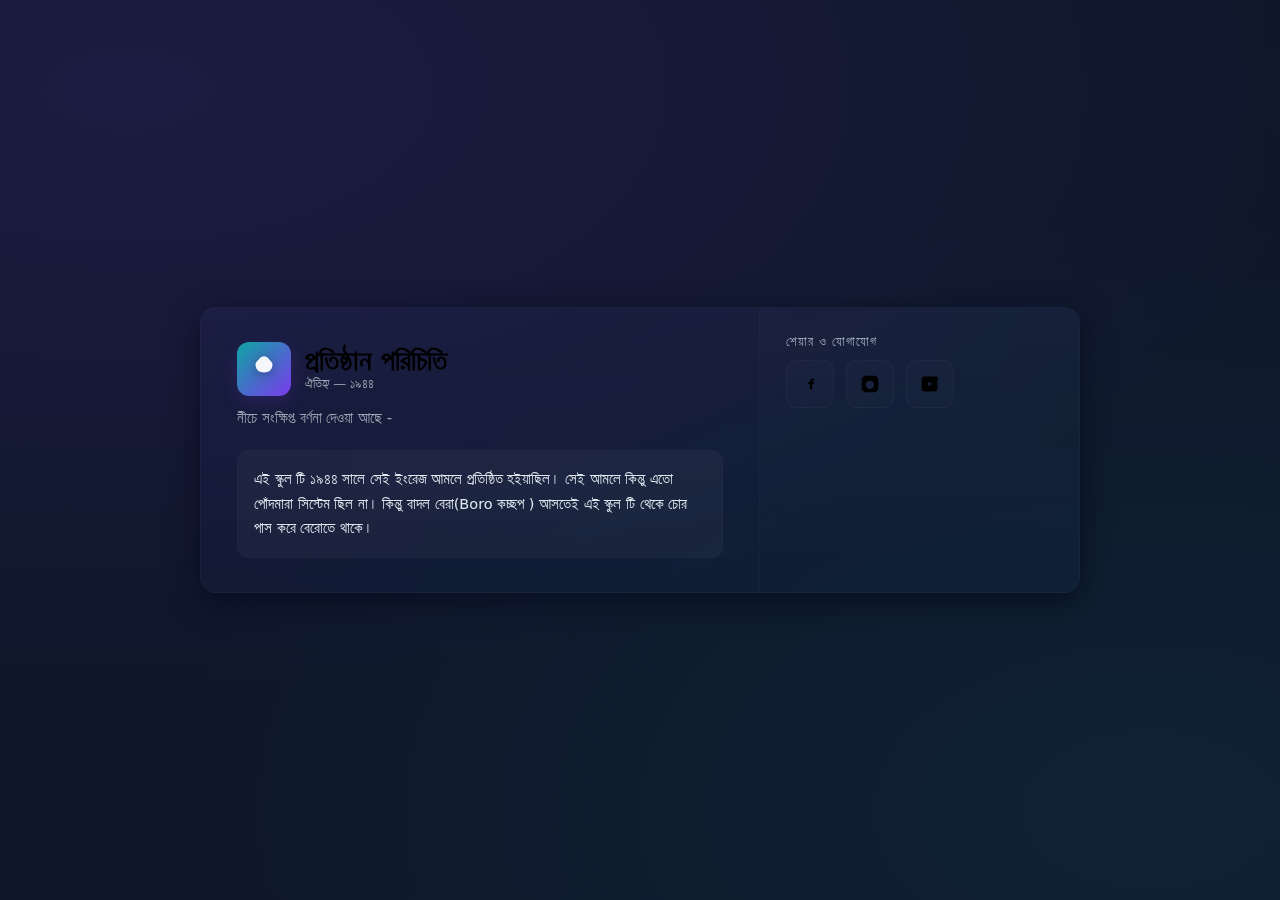
<file: about.html>
<!doctype html>
<html lang="bn">
<head>
  <meta charset="utf-8" />
  <meta name="viewport" content="width=device-width, initial-scale=1" />
  <title>স্কুল — পরিচিতি কার্ড</title>
  <style>
    /* ====== Simple, modern, print-friendly single-file CSS ====== */
    :root{
      --bg:#0f172a; /* deep navy */
      --card:#0b1220;
      --accent1:#0ea5a4; /* teal */
      --accent2:#7c3aed; /* purple */
      --muted:#9aa4b2;
      --glass: rgba(255,255,255,0.04);
      --radius:16px;
      color-scheme: dark light;
    }
    /* reset-ish */
    *{box-sizing:border-box}
    html,body{height:100%}
    body{
      margin:0;
      font-family: ui-sans-serif, system-ui, -apple-system, "Segoe UI", Roboto, "Noto Sans", "Helvetica Neue", Arial;
      background: radial-gradient(1200px 600px at 10% 10%, rgba(124,58,237,0.12), transparent),
                  radial-gradient(1000px 600px at 90% 90%, rgba(14,165,164,0.08), transparent),
                  var(--bg);
      -webkit-font-smoothing:antialiased;
      -moz-osx-font-smoothing:grayscale;
      padding:48px 20px;
      display:flex;
      align-items:center;
      justify-content:center;
      gap:20px;
    }

    .card{
      width:100%;
      max-width:880px;
      background: linear-gradient(180deg, rgba(255,255,255,0.02), rgba(255,255,255,0.01));
      border-radius:var(--radius);
      box-shadow: 0 8px 30px rgba(2,6,23,0.6);
      border:1px solid rgba(255,255,255,0.03);
      overflow:hidden;
      display:grid;
      grid-template-columns: 1fr 320px;
      backdrop-filter: blur(6px) saturate(120%);
    }

    /* left content */
    .card-main{
      padding:34px 36px;
    }
    h1{
      margin:0 0 10px 0;
      font-size:clamp(20px, 3.4vw, 28px);
      line-height:1.05;
      letter-spacing:0.2px;
      color: linear-gradient(90deg,var(--accent1),var(--accent2));
      position:relative;
      display:flex;
      align-items:center;
      gap:12px;
    }
    .school-badge{
      display:inline-grid;
      place-items:center;
      width:54px;height:54px;
      border-radius:12px;
      background: linear-gradient(135deg,var(--accent1),var(--accent2));
      box-shadow: 0 6px 18px rgba(124,58,237,0.18);
      flex-shrink:0;
    }
    .school-badge svg{width:34px;height:34px;filter:drop-shadow(0 2px 6px rgba(0,0,0,0.35));}

    p.lead{
      margin:10px 0 20px 0;
      color:var(--muted);
      font-size:15px;
      line-height:1.6;
    }

    .history{
      background:var(--glass);
      border-radius:12px;
      padding:16px;
      color:#dfe7ef;
      font-size:14.5px;
      line-height:1.7;
      border:1px solid rgba(255,255,255,0.02);
    }

    /* right column */
    .card-side{
      padding:26px;
      border-left:1px solid rgba(255,255,255,0.02);
      display:flex;
      flex-direction:column;
      gap:18px;
      background: linear-gradient(180deg, rgba(255,255,255,0.01), transparent);
    }
    .meta-title{font-size:13px;color:var(--muted);text-transform:uppercase;letter-spacing:1px}

    .socials{
      display:flex;gap:12px;
    }
    .socials a{
      display:inline-grid;place-items:center;
      width:48px;height:48px;border-radius:10px;
      background:linear-gradient(180deg, rgba(255,255,255,0.02), rgba(255,255,255,0.01));
      text-decoration:none; color:inherit;
      border:1px solid rgba(255,255,255,0.03);
      transition:transform .18s ease, box-shadow .18s ease;
    }
    .socials a:hover{transform:translateY(-4px);box-shadow:0 8px 28px rgba(2,6,23,0.55)}
    .socials svg{width:20px;height:20px;display:block}

    .cta{
      margin-top:auto;
    }
    .btn{
      display:inline-flex;align-items:center;gap:10px;
      padding:12px 14px;border-radius:12px;
      text-decoration:none;color:white;font-weight:600;
      background: linear-gradient(90deg,var(--accent1),var(--accent2));
      box-shadow: 0 8px 20px rgba(124,58,237,0.18);
    }

    .foot{
      font-size:12px;color:var(--muted);opacity:0.95
    }

    /* Responsive */
    @media (max-width:820px){
      .card{grid-template-columns:1fr;}
      .card-side{border-left:none;border-top:1px solid rgba(255,255,255,0.02)}
    }

    /* Print friendly */
    @media print{
      body{background:white;color:black}
      .card{box-shadow:none;border:1px solid #ddd}
      .btn, .socials a{display:none}
    }
  </style>
</head>
<body>
  <article class="card" role="article" aria-label="School introduction card">
    <section class="card-main">
      <div style="display:flex;align-items:center;gap:14px;margin-bottom:8px">
        <div class="school-badge" aria-hidden="true">
          <!-- little turtle-like logo (abstract) -->
          <svg viewBox="0 0 24 24" fill="none" xmlns="http://www.w3.org/2000/svg">
            <path d="M12 3c-1 0-2 .5-2.8 1.3C7.9 6 6 7 6 9s1 4 3 5c0 0 1.2.5 3 .5s3-.5 3-.5c2-1 3-3 3-5s-1.9-3-3.2-4.7C14 3.5 13 3 12 3z" fill="#fff" opacity="0.95"/>
          </svg>
        </div>
        <div>
          <h1 style="margin:0;">প্রতিষ্ঠান পরিচিতি</h1>
          <div style="font-size:13px;color:var(--muted);">ঐতিহ্য — ১৯৪৪</div>
        </div>
      </div>

      <p class="lead">নীচে সংক্ষিপ্ত বর্ণনা দেওয়া আছে - </p>

      <div class="history">
        এই স্কুল টি ১৯৪৪ সালে সেই ইংরেজ আমলে প্রতিষ্ঠিত হইয়াছিল। সেই আমলে কিন্তু এতো পোঁদমারা সিস্টেম ছিল না।  কিন্তু বাদল বেরা(Boro কচ্ছপ ) আসতেই এই স্কুল টি থেকে চোর পাস করে বেরোতে থাকে।
      </div>

    </section>

    <aside class="card-side" aria-label="Actions and links">
      <div>
        <div class="meta-title">শেয়ার ও যোগাযোগ</div>
        <div style="height:10px"></div>
        <div class="socials" role="navigation" aria-label="social links">
          <a href="https://www.facebook.com/" target="_blank" rel="noopener noreferrer" title="Facebook">
            <!-- Facebook SVG -->
            <svg viewBox="0 0 24 24" fill="none" xmlns="http://www.w3.org/2000/svg"><path d="M15.12 8.5h1.86V5.37h-1.86c-1.84 0-3.12.99-3.12 2.97v1.16H9.5v2.4h2.36v6.5h2.84v-6.5h2.02l.32-2.4h-2.34V9.05c0-.66.17-.86.84-.86z" fill="currentColor"/></svg>
          </a>
          <a href="https://www.instagram.com/" target="_blank" rel="noopener noreferrer" title="Instagram">
            <!-- Instagram SVG -->
            <svg viewBox="0 0 24 24" fill="none" xmlns="http://www.w3.org/2000/svg"><path d="M7 2h10a5 5 0 015 5v10a5 5 0 01-5 5H7a5 5 0 01-5-5V7a5 5 0 015-5zm5 6.1A4.9 4.9 0 1016.9 13 4.9 4.9 0 0012 8.1zM18 6.2a1.2 1.2 0 11-1.2-1.2A1.2 1.2 0 0118 6.2z" fill="currentColor"/></svg>
          </a>
          <a href="https://www.youtube.com/" target="_blank" rel="noopener noreferrer" title="YouTube">
            <!-- YouTube SVG -->
            <svg viewBox="0 0 24 24" fill="none" xmlns="http://www.w3.org/2000/svg"><path d="M22 6.5s-.2-1.6-.8-2.3c-.7-.9-1.5-1-1.9-1.1C16.6 3 12 3 12 3s-4.6 0-7.4.1c-.4 0-1.2.1-1.9 1.1C2.2 4.9 2 6.5 2 6.5S2 8.5 2 10.5v3c0 2 0 4 0 4s.2 1.6.8 2.3c.7.9 1.6 1 2 1.1 1.6.1 6 .1 6 .1s4.6 0 7.4-.1c.4 0 1.2-.1 1.9-1.1.6-.7.8-2.3.8-2.3s0-2 0-4v-3c0-2 0-4 0-4zM10 15V9l5 3-5 3z" fill="currentColor"/></svg>
          </a>
        </div>
      </div>

  
    </aside>
  </article>
</body>
</html>
</file>
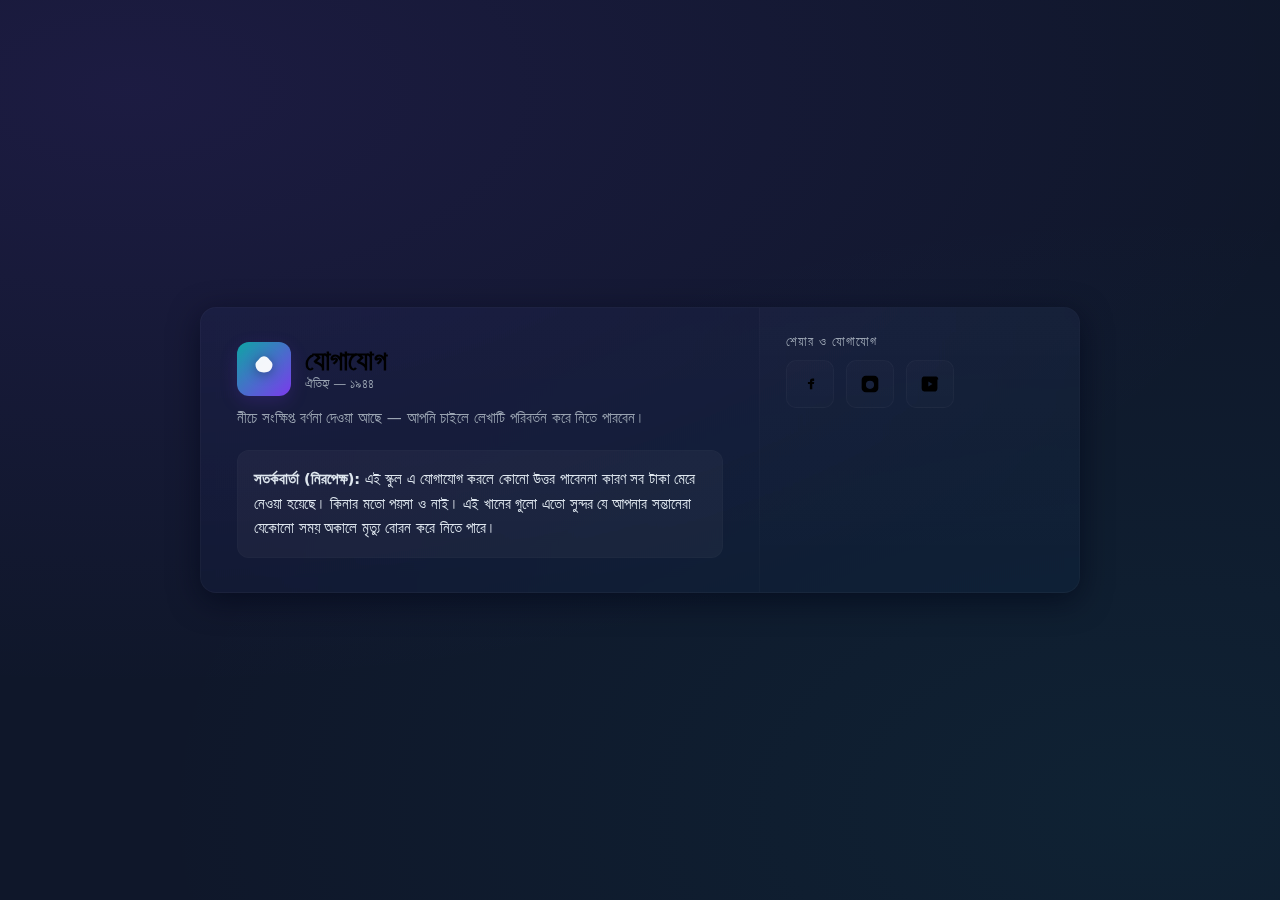
<file: contact.html>
<!doctype html>
<html lang="bn">
<head>
  <meta charset="utf-8" />
  <meta name="viewport" content="width=device-width, initial-scale=1" />
  <title>স্কুল — পরিচিতি কার্ড</title>
  <style>
    /* ====== Simple, modern, print-friendly single-file CSS ====== */
    :root{
      --bg:#0f172a; /* deep navy */
      --card:#0b1220;
      --accent1:#0ea5a4; /* teal */
      --accent2:#7c3aed; /* purple */
      --muted:#9aa4b2;
      --glass: rgba(255,255,255,0.04);
      --radius:16px;
      color-scheme: dark light;
    }
    /* reset-ish */
    *{box-sizing:border-box}
    html,body{height:100%}
    body{
      margin:0;
      font-family: ui-sans-serif, system-ui, -apple-system, "Segoe UI", Roboto, "Noto Sans", "Helvetica Neue", Arial;
      background: radial-gradient(1200px 600px at 10% 10%, rgba(124,58,237,0.12), transparent),
                  radial-gradient(1000px 600px at 90% 90%, rgba(14,165,164,0.08), transparent),
                  var(--bg);
      -webkit-font-smoothing:antialiased;
      -moz-osx-font-smoothing:grayscale;
      padding:48px 20px;
      display:flex;
      align-items:center;
      justify-content:center;
      gap:20px;
    }

    .card{
      width:100%;
      max-width:880px;
      background: linear-gradient(180deg, rgba(255,255,255,0.02), rgba(255,255,255,0.01));
      border-radius:var(--radius);
      box-shadow: 0 8px 30px rgba(2,6,23,0.6);
      border:1px solid rgba(255,255,255,0.03);
      overflow:hidden;
      display:grid;
      grid-template-columns: 1fr 320px;
      backdrop-filter: blur(6px) saturate(120%);
    }

    /* left content */
    .card-main{
      padding:34px 36px;
    }
    h1{
      margin:0 0 10px 0;
      font-size:clamp(20px, 3.4vw, 28px);
      line-height:1.05;
      letter-spacing:0.2px;
      color: linear-gradient(90deg,var(--accent1),var(--accent2));
      position:relative;
      display:flex;
      align-items:center;
      gap:12px;
    }
    .school-badge{
      display:inline-grid;
      place-items:center;
      width:54px;height:54px;
      border-radius:12px;
      background: linear-gradient(135deg,var(--accent1),var(--accent2));
      box-shadow: 0 6px 18px rgba(124,58,237,0.18);
      flex-shrink:0;
    }
    .school-badge svg{width:34px;height:34px;filter:drop-shadow(0 2px 6px rgba(0,0,0,0.35));}

    p.lead{
      margin:10px 0 20px 0;
      color:var(--muted);
      font-size:15px;
      line-height:1.6;
    }

    .history{
      background:var(--glass);
      border-radius:12px;
      padding:16px;
      color:#dfe7ef;
      font-size:14.5px;
      line-height:1.7;
      border:1px solid rgba(255,255,255,0.02);
    }

    /* right column */
    .card-side{
      padding:26px;
      border-left:1px solid rgba(255,255,255,0.02);
      display:flex;
      flex-direction:column;
      gap:18px;
      background: linear-gradient(180deg, rgba(255,255,255,0.01), transparent);
    }
    .meta-title{font-size:13px;color:var(--muted);text-transform:uppercase;letter-spacing:1px}

    .socials{
      display:flex;gap:12px;
    }
    .socials a{
      display:inline-grid;place-items:center;
      width:48px;height:48px;border-radius:10px;
      background:linear-gradient(180deg, rgba(255,255,255,0.02), rgba(255,255,255,0.01));
      text-decoration:none; color:inherit;
      border:1px solid rgba(255,255,255,0.03);
      transition:transform .18s ease, box-shadow .18s ease;
    }
    .socials a:hover{transform:translateY(-4px);box-shadow:0 8px 28px rgba(2,6,23,0.55)}
    .socials svg{width:20px;height:20px;display:block}

    .cta{
      margin-top:auto;
    }
    .btn{
      display:inline-flex;align-items:center;gap:10px;
      padding:12px 14px;border-radius:12px;
      text-decoration:none;color:white;font-weight:600;
      background: linear-gradient(90deg,var(--accent1),var(--accent2));
      box-shadow: 0 8px 20px rgba(124,58,237,0.18);
    }

    .foot{
      font-size:12px;color:var(--muted);opacity:0.95
    }

    /* Responsive */
    @media (max-width:820px){
      .card{grid-template-columns:1fr;}
      .card-side{border-left:none;border-top:1px solid rgba(255,255,255,0.02)}
    }

    /* Print friendly */
    @media print{
      body{background:white;color:black}
      .card{box-shadow:none;border:1px solid #ddd}
      .btn, .socials a{display:none}
    }
  </style>
</head>
<body>
  <article class="card" role="article" aria-label="School introduction card">
    <section class="card-main">
      <div style="display:flex;align-items:center;gap:14px;margin-bottom:8px">
        <div class="school-badge" aria-hidden="true">
          <!-- little turtle-like logo (abstract) -->
          <svg viewBox="0 0 24 24" fill="none" xmlns="http://www.w3.org/2000/svg">
            <path d="M12 3c-1 0-2 .5-2.8 1.3C7.9 6 6 7 6 9s1 4 3 5c0 0 1.2.5 3 .5s3-.5 3-.5c2-1 3-3 3-5s-1.9-3-3.2-4.7C14 3.5 13 3 12 3z" fill="#fff" opacity="0.95"/>
          </svg>
        </div>
        <div>
          <h1 style="margin:0;">যোগাযোগ</h1>
          <div style="font-size:13px;color:var(--muted);">ঐতিহ্য — ১৯৪৪</div>
        </div>
      </div>

      <p class="lead">নীচে সংক্ষিপ্ত বর্ণনা দেওয়া আছে — আপনি চাইলে লেখাটি পরিবর্তন করে নিতে পারবেন।</p>

      <div class="history">
        <!-- সতর্কবার্তা (নিরপেক্ষ): রিপোর্ট করা অভিযোগ আছে — দয়া করে যোগাযোগের আগে তথ্য স্বতন্ত্রভাবে যাচাই করুন। -->
        <strong>সতর্কবার্তা (নিরপেক্ষ):</strong>
       এই স্কুল এ যোগাযোগ করলে কোনো উত্তর পাবেননা কারণ সব টাকা মেরে নেওয়া হয়েছে।  কিনার মতো পয়সা ও নাই।  এই খানের গুলো এতো সুন্দর যে আপনার সন্তানেরা যেকোনো সময় অকালে মৃত্যু বোরন করে নিতে পারে।  
      </div>

    </section>

    <aside class="card-side" aria-label="Actions and links">
      <div>
        <div class="meta-title">শেয়ার ও যোগাযোগ</div>
        <div style="height:10px"></div>
        <div class="socials" role="navigation" aria-label="social links">
          <a href="https://www.facebook.com/" target="_blank" rel="noopener noreferrer" title="Facebook">
            <!-- Facebook SVG -->
            <svg viewBox="0 0 24 24" fill="none" xmlns="http://www.w3.org/2000/svg"><path d="M15.12 8.5h1.86V5.37h-1.86c-1.84 0-3.12.99-3.12 2.97v1.16H9.5v2.4h2.36v6.5h2.84v-6.5h2.02l.32-2.4h-2.34V9.05c0-.66.17-.86.84-.86z" fill="currentColor"/></svg>
          </a>
          <a href="https://www.instagram.com/" target="_blank" rel="noopener noreferrer" title="Instagram">
            <!-- Instagram SVG -->
            <svg viewBox="0 0 24 24" fill="none" xmlns="http://www.w3.org/2000/svg"><path d="M7 2h10a5 5 0 015 5v10a5 5 0 01-5 5H7a5 5 0 01-5-5V7a5 5 0 015-5zm5 6.1A4.9 4.9 0 1016.9 13 4.9 4.9 0 0012 8.1zM18 6.2a1.2 1.2 0 11-1.2-1.2A1.2 1.2 0 0118 6.2z" fill="currentColor"/></svg>
          </a>
          <a href="https://www.youtube.com/" target="_blank" rel="noopener noreferrer" title="YouTube">
            <!-- YouTube SVG -->
            <svg viewBox="0 0 24 24" fill="none" xmlns="http://www.w3.org/2000/svg"><path d="M22 6.5s-.2-1.6-.8-2.3c-.7-.9-1.5-1-1.9-1.1C16.6 3 12 3 12 3s-4.6 0-7.4.1c-.4 0-1.2.1-1.9 1.1C2.2 4.9 2 6.5 2 6.5S2 8.5 2 10.5v3c0 2 0 4 0 4s.2 1.6.8 2.3c.7.9 1.6 1 2 1.1 1.6.1 6 .1 6 .1s4.6 0 7.4-.1c.4 0 1.2-.1 1.9-1.1.6-.7.8-2.3.8-2.3s0-2 0-4v-3c0-2 0-4 0-4zM10 15V9l5 3-5 3z" fill="currentColor"/></svg>
          </a>
        </div>
      </div>


      
    </aside>
  </article>
</body>
</html>
</file>
